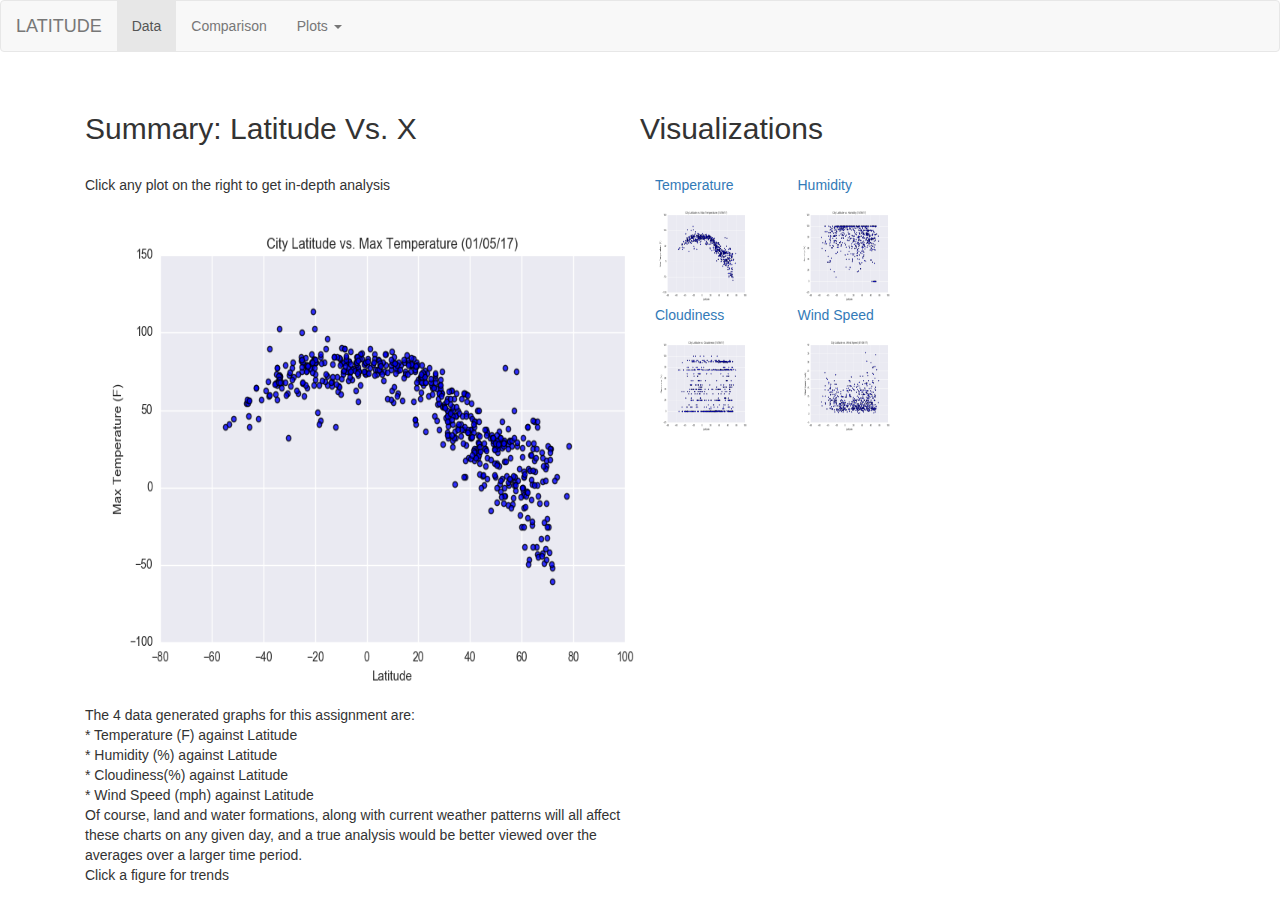
<file: index.html>
<!DOCTYPE html>
<html lang="en">
<head>
    <title>Web Visualization Dashboard</title>
    <meta charset="UTF-8">
    <meta name="viewport" content="width=device-width, initial-scale=1">
    <meta http-equiv="X-UA-Compatible" content="ie=edge">

    <link rel="stylesheet" type="text/css" href="style.1.css">

    <!-- Latest compiled and minified CSS -->
    <link rel="stylesheet" href="https://maxcdn.bootstrapcdn.com/bootstrap/3.3.7/css/bootstrap.min.css" integrity="sha384-BVYiiSIFeK1dGmJRAkycuHAHRg32OmUcww7on3RYdg4Va+PmSTsz/K68vbdEjh4u" crossorigin="anonymous">
    <!-- jQuery (necessary for Bootstrap's JavaScript plugins) -->
    <script src="https://ajax.googleapis.com/ajax/libs/jquery/1.12.4/jquery.min.js"></script>

    <!-- Latest compiled and minified JavaScript -->
    <script src="https://maxcdn.bootstrapcdn.com/bootstrap/3.3.7/js/bootstrap.min.js" integrity="sha384-Tc5IQib027qvyjSMfHjOMaLkfuWVxZxUPnCJA7l2mCWNIpG9mGCD8wGNIcPD7Txa" crossorigin="anonymous"></script>
</head>


    <body>
        <nav class="navbar navbar-default">
            <div class="container-fluid">
              <!-- Brand and toggle get grouped for better mobile display -->
              <div class="navbar-header">
                <button type="button" class="navbar-toggle collapsed" data-toggle="collapse" data-target="#bs-example-navbar-collapse-1" aria-expanded="false">
                  <span class="sr-only">Toggle navigation</span>
                  <span class="icon-bar"></span>
                  <span class="icon-bar"></span>
                  <span class="icon-bar"></span>
                </button>
                <a class="navbar-brand" href="#">LATITUDE</a>
              </div>
          
              <!-- Collect the nav links, forms, and other content for toggling -->
              <div class="collapse navbar-collapse" id="bs-example-navbar-collapse-1">
                <ul class="nav navbar-nav">
                  <li class="active"><a href="data.html">Data <span class="sr-only">(current)</span></a></li>
                  <li><a href="comparison.html">Comparison</a></li>
                  <li class="dropdown">
                    <a href="#" class="dropdown-toggle" data-toggle="dropdown" role="button" aria-haspopup="true" aria-expanded="false">Plots <span class="caret"></span></a>
                    <ul class="dropdown-menu">
                      <li><a href="temperature.html">Temperature</a></li>
                      <li><a href="humidity.html">Humidity</a></li>
                      <li><a href="cloudiness.html">Cloudiness</a></li>
                      <li><a href="wind_speed.html">Wind Speed</a></li>
                    </ul>
                  </li>
                </ul>
                </li>
                </ul>
              </div><!-- /.navbar-collapse -->
            </div><!-- /.container-fluid -->
          </nav>

      <!-- Our rows function in containers (grid created). -->
      <div class="container">

          <!-- Summary Column-->
          <div class="col-md-6">
             <h2>Summary:  Latitude Vs. X</h2>
             <p>Click any plot on the right to get in-depth analysis</p>
             <img src="images/temp.png" alt="Summary Image"  height="500" width="600" >
             <p> The 4 data generated graphs for this assignment are: <br>    
                     * Temperature (F) against Latitude <br>
                     * Humidity (%) against Latitude <br>
                     * Cloudiness(%) against Latitude <br>
                     * Wind Speed (mph) against Latitude <br>
                     Of course, land and water formations, along with current weather patterns will all affect these charts on any given day, and a true analysis would be better viewed over the averages over a larger time period.<br>
                     Click a figure for trends
           </p>
             <br>  
          </div> 
         
        <!--Visualization Column-->
        <div class="col-md-6">  
          <div class="row">
            <H2> Visualizations</H2>
          </div>
        <div class="row">
          <div class="col-md-3">
            <a href="temperature.html">
              <p>Temperature</p>
              <img src="images/temp.png" alt="Temperature" height="100" width="100"> <a href="temperature.html"></a>
            </a>
          </div>
          <div class="col-md-3">
            <a href="humidity.html">
              <p>Humidity</p>
              <img src="images/humidity.png" alt="Humidity" height="100" width="100">
            </a>
          </div>
        </div>
        <div class="row">
          <div class="col-md-3">
            <a href="cloudiness.html">
              <p>Cloudiness</p>
              <img src="images/cloudiness.png" alt="Cloudiness" height="100" width="100">
            </a>
          </div>
          <div class="col-md-3">
            <a href="wind_speed.html">
              <p>Wind Speed</p>
              <img src="images/wind_speed.png" alt="Wind Speed" height="100" width="100">
            </a>
          </div>
      </div>
    </div>
  </body>
</file>
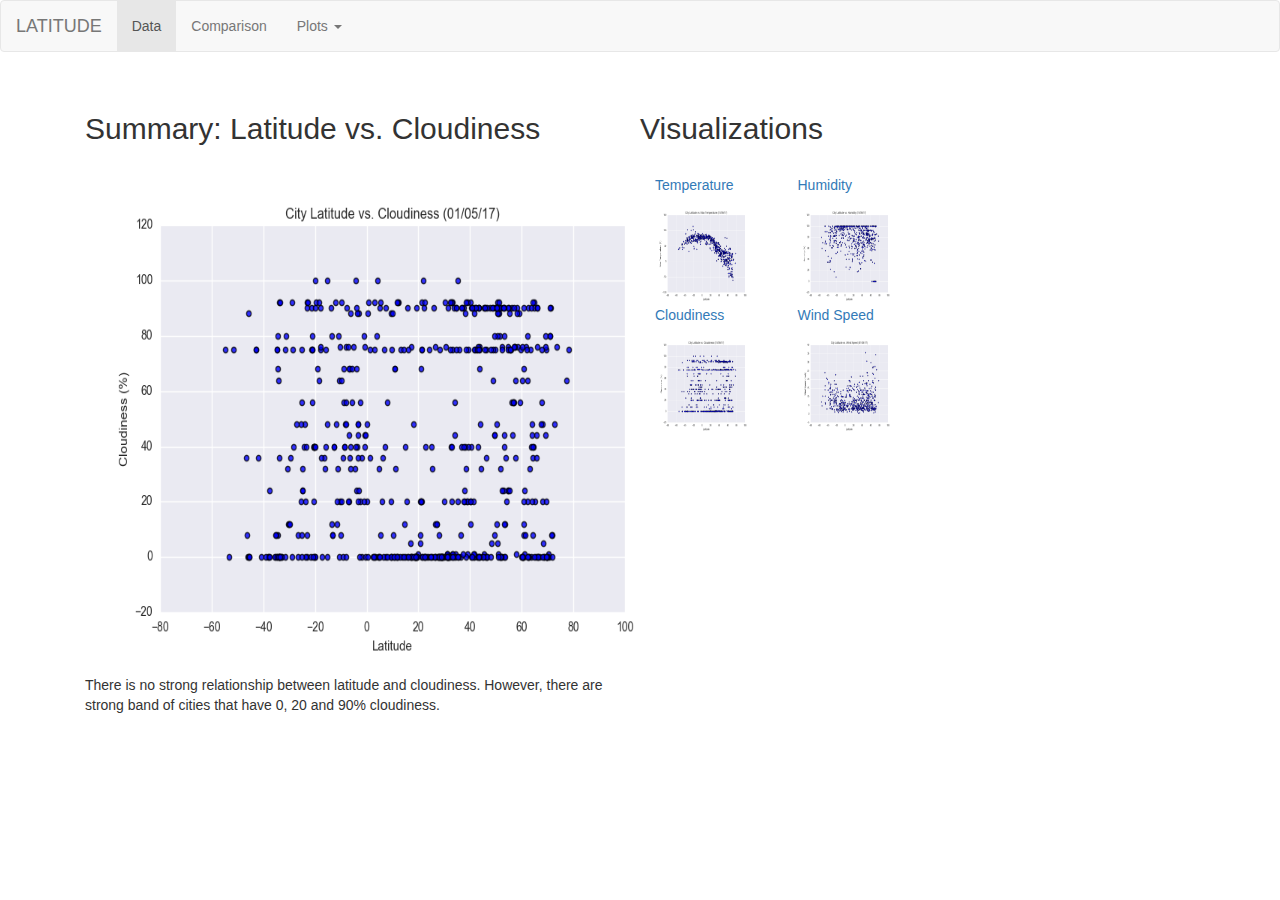
<file: cloudiness.html>
<!DOCTYPE html>
<html lang="en">
<head>
    <title>Cloudiness Details</title>
    <meta charset="UTF-8">
    <meta name="viewport" content="width=device-width, initial-scale=1">
    <meta http-equiv="X-UA-Compatible" content="ie=edge">

    <link rel="stylesheet" type="text/css" href="style.1.css">

    <!-- Latest compiled and minified CSS -->
    <link rel="stylesheet" href="https://maxcdn.bootstrapcdn.com/bootstrap/3.3.7/css/bootstrap.min.css" integrity="sha384-BVYiiSIFeK1dGmJRAkycuHAHRg32OmUcww7on3RYdg4Va+PmSTsz/K68vbdEjh4u" crossorigin="anonymous">
    <!-- jQuery (necessary for Bootstrap's JavaScript plugins) -->
    <script src="https://ajax.googleapis.com/ajax/libs/jquery/1.12.4/jquery.min.js"></script>

    <!-- Latest compiled and minified JavaScript -->
    <script src="https://maxcdn.bootstrapcdn.com/bootstrap/3.3.7/js/bootstrap.min.js" integrity="sha384-Tc5IQib027qvyjSMfHjOMaLkfuWVxZxUPnCJA7l2mCWNIpG9mGCD8wGNIcPD7Txa" crossorigin="anonymous"></script>
</head>


    <body>
            <nav class="navbar navbar-default">
                    <div class="container-fluid">
                      <!-- Brand and toggle get grouped for better mobile display -->
                      <div class="navbar-header">
                        <button type="button" class="navbar-toggle collapsed" data-toggle="collapse" data-target="#bs-example-navbar-collapse-1" aria-expanded="false">
                          <span class="sr-only">Toggle navigation</span>
                          <span class="icon-bar"></span>
                          <span class="icon-bar"></span>
                          <span class="icon-bar"></span>
                        </button>
                        <a class="navbar-brand" href="index.html">LATITUDE</a>
                      </div>
                  
                      <!-- Collect the nav links, forms, and other content for toggling -->
                      <div class="collapse navbar-collapse" id="bs-example-navbar-collapse-1">
                        <ul class="nav navbar-nav">
                          <li class="active"><a href="data.html">Data <span class="sr-only">(current)</span></a></li>
                          <li><a href="comparison.html">Comparison</a></li>
                          <li class="dropdown">
                            <a href="#" class="dropdown-toggle" data-toggle="dropdown" role="button" aria-haspopup="true" aria-expanded="false">Plots <span class="caret"></span></a>
                            <ul class="dropdown-menu">
                              <li><a href="temperature.html">Temperature</a></li>
                              <li><a href="humidity.html">Humidity</a></li>
                              <li><a href="cloudiness.html">Cloudiness</a></li>
                              <li><a href="wind_speed.html">Wind Speed</a></li>
                            </ul>
                          </li>
                        </ul>
                        </li>
                        </ul>
                      </div><!-- /.navbar-collapse -->
                    </div><!-- /.container-fluid -->
                  </nav>

<!-- Our rows function in containers (grid created). -->
<div class="container">

        <!-- Columns have 12 areas of width to work with. -->

        <!-- One third of screen (4/12) -->
        <div class="col-md-6">
           <H2>Summary:  Latitude vs. Cloudiness</H2>
           <img src="images/cloudiness.png" alt="Cloudiness" height="500" width="600">

           <p>There is no strong relationship between latitude and cloudiness. 
             However, there are strong band of cities that have 0, 20 and 90% cloudiness.</p>
        </div> 
       
         <!--Visualization Column-->
         <div class="col-md-6">  
            <div class="row">
              <H2> Visualizations</H2>
            </div>
          <div class="row">
            <div class="col-md-3">
              <a href="temperature.html">
                <p>Temperature</p>
                <img src="images/temp.png" alt="Temperature" height="100" width="100"> <a href="temperature.html"></a>
              </a>
            </div>
            <div class="col-md-3">
              <a href="humidity.html">
                <p>Humidity</p>
                <img src="images/humidity.png" alt="Humidity" height="100" width="100">
              </a>
            </div>
          </div>
          <div class="row">
            <div class="col-md-3">
              <a href="cloudiness.html">
                <p>Cloudiness</p>
                <img src="images/cloudiness.png" alt="Cloudiness" height="100" width="100">
              </a>
            </div>
            <div class="col-md-3">
              <a href="wind_speed.html">
                <p>Wind Speed</p>
                <img src="images/wind_speed.png" alt="Wind Speed" height="100" width="100">
              </a>
            </div>
    </body>
</file>
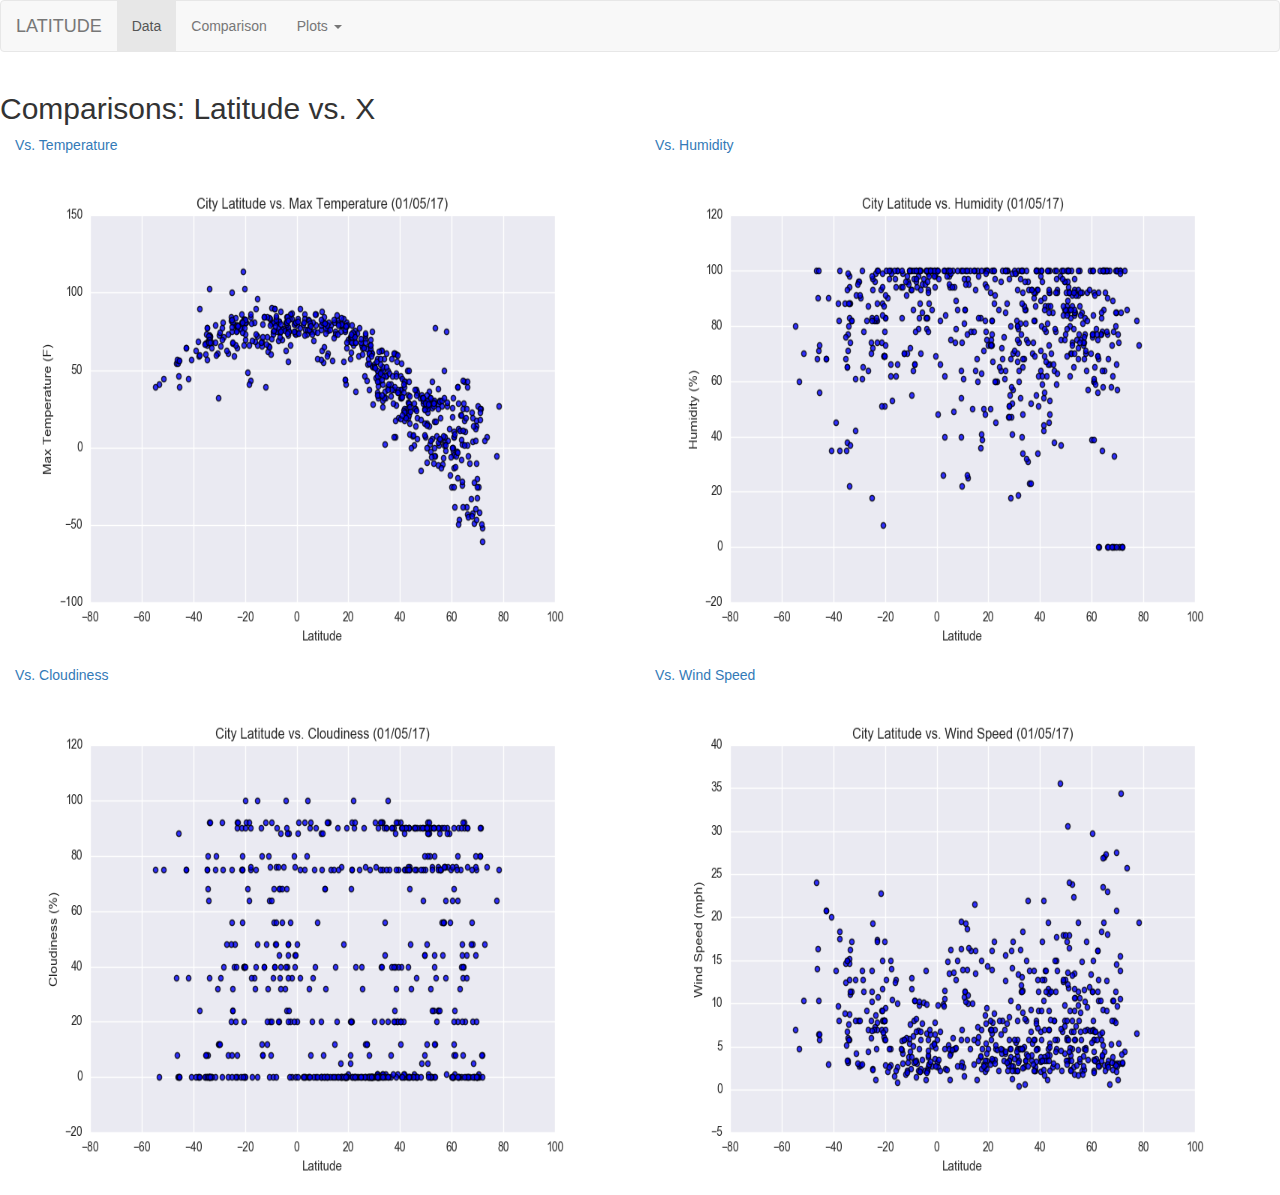
<file: comparison.html>
<!DOCTYPE html>
<html lang="en">
<head>
    <title>Data</title>
    <meta charset="UTF-8">
    <meta name="viewport" content="width=device-width, initial-scale=1">
    <meta http-equiv="X-UA-Compatible" content="ie=edge">

    <!-- Latest compiled and minified CSS -->
    <link rel="stylesheet" href="https://maxcdn.bootstrapcdn.com/bootstrap/3.3.7/css/bootstrap.min.css" integrity="sha384-BVYiiSIFeK1dGmJRAkycuHAHRg32OmUcww7on3RYdg4Va+PmSTsz/K68vbdEjh4u" crossorigin="anonymous">
    <!-- jQuery (necessary for Bootstrap's JavaScript plugins) -->
    <script src="https://ajax.googleapis.com/ajax/libs/jquery/1.12.4/jquery.min.js"></script>

    <!-- Latest compiled and minified JavaScript -->
    <script src="https://maxcdn.bootstrapcdn.com/bootstrap/3.3.7/js/bootstrap.min.js" integrity="sha384-Tc5IQib027qvyjSMfHjOMaLkfuWVxZxUPnCJA7l2mCWNIpG9mGCD8wGNIcPD7Txa" crossorigin="anonymous"></script>
</head>


    <body>
            <nav class="navbar navbar-default">
                    <div class="container-fluid">
                      <!-- Brand and toggle get grouped for better mobile display -->
                      <div class="navbar-header">
                        <button type="button" class="navbar-toggle collapsed" data-toggle="collapse" data-target="#bs-example-navbar-collapse-1" aria-expanded="false">
                          <span class="sr-only">Toggle navigation</span>
                          <span class="icon-bar"></span>
                          <span class="icon-bar"></span>
                          <span class="icon-bar"></span>
                        </button>
                        <a class="navbar-brand" href="index.html">LATITUDE</a>
                      </div>
                  
                      <!-- Collect the nav links, forms, and other content for toggling -->
                      <div class="collapse navbar-collapse" id="bs-example-navbar-collapse-1">
                        <ul class="nav navbar-nav">
                          <li class="active"><a href="data.html">Data <span class="sr-only">(current)</span></a></li>
                          <li><a href="comparison.html">Comparison</a></li>
                          <li class="dropdown">
                            <a href="#" class="dropdown-toggle" data-toggle="dropdown" role="button" aria-haspopup="true" aria-expanded="false">Plots <span class="caret"></span></a>
                            <ul class="dropdown-menu">
                              <li><a href="temperature.html">Temperature</a></li>
                              <li><a href="humidity.html">Humidity</a></li>
                              <li><a href="cloudiness.html">Cloudiness</a></li>
                              <li><a href="wind_speed.html">Wind Speed</a></li>
                            </ul>
                          </li>
                        </ul>
                        </li>
                        </ul>
                      </div><!-- /.navbar-collapse -->
                    </div><!-- /.container-fluid -->
                  </nav>

                  <div class="col-md-12">  
                      <div class="row">
                        <H2> Comparisons:  Latitude vs. X</H2>
                      </div>
                    <div class="row">
                      <div class="col-md-6">
                        <a href="temperature.html">
                          <p>Vs. Temperature</p>
                          <img src="images/temp.png" alt="Temperature" height="500" width="600"> <a href="temperature.html"></a>
                        </a>
                      </div>
                      <div class="col-md-6">
                        <a href="humidity.html">
                          <p>Vs. Humidity</p>
                          <img src="images/humidity.png" alt="Humidity" height="500" width="600">
                        </a>
                      </div>
                    </div>
                    <div class="row">
                      <div class="col-md-6">
                        <a href="cloudiness.html">
                          <p>Vs. Cloudiness</p>
                          <img src="images/cloudiness.png" alt="Cloudiness" height="500" width="600">
                        </a>
                      </div>
                      <div class="col-md-6">
                        <a href="wind_speed.html">
                          <p>Vs. Wind Speed</p>
                          <img src="images/wind_speed.png" alt="Wind Speed" height="500" width="600">
                        </a>
                      </div>


    </body>
</file>
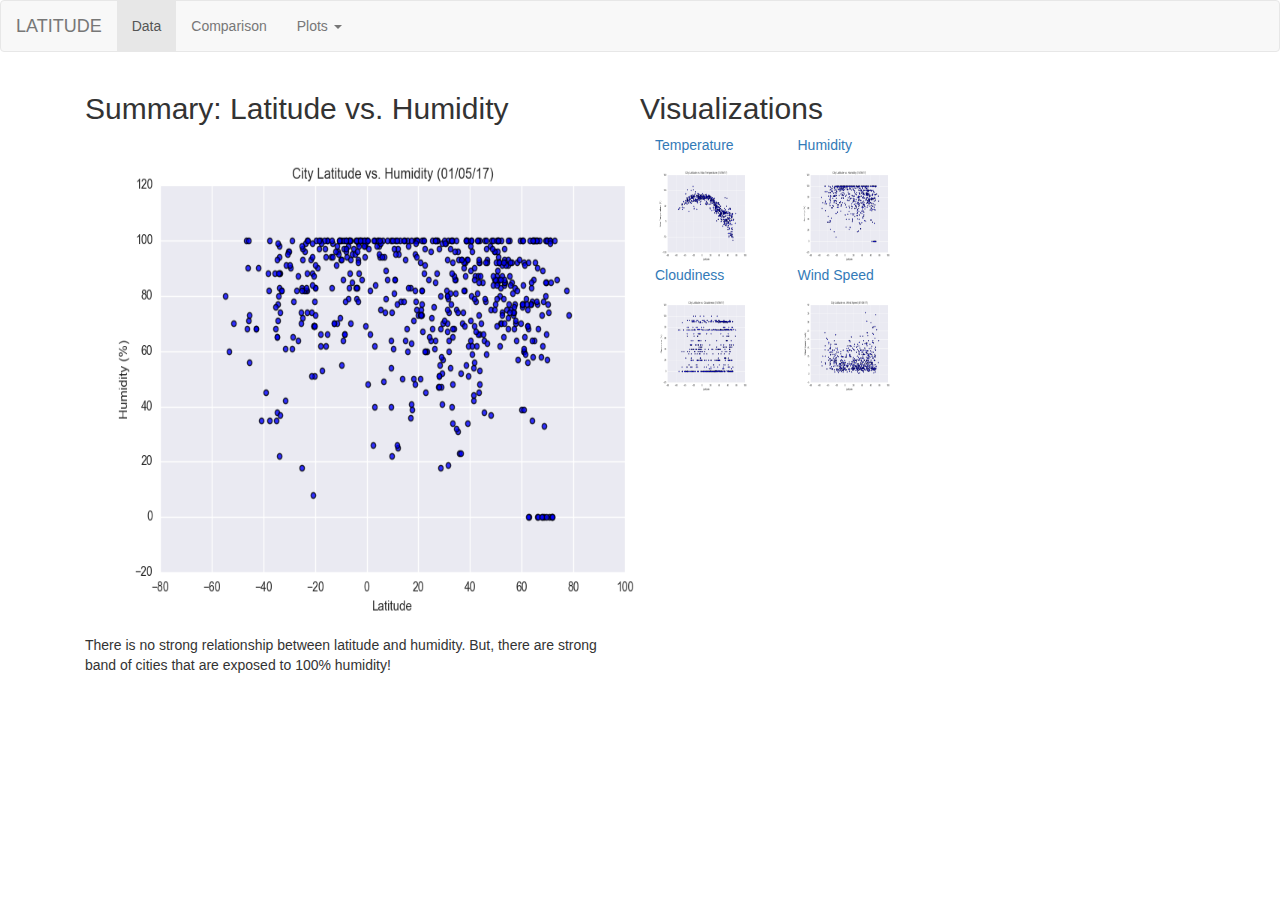
<file: humidity.html>
<!DOCTYPE html>
<html lang="en">
<head>
    <title>Humidity Details</title>
    <meta charset="UTF-8">
    <meta name="viewport" content="width=device-width, initial-scale=1">
    <meta http-equiv="X-UA-Compatible" content="ie=edge">

    <!-- Latest compiled and minified CSS -->
    <link rel="stylesheet" href="https://maxcdn.bootstrapcdn.com/bootstrap/3.3.7/css/bootstrap.min.css" integrity="sha384-BVYiiSIFeK1dGmJRAkycuHAHRg32OmUcww7on3RYdg4Va+PmSTsz/K68vbdEjh4u" crossorigin="anonymous">
    <!-- jQuery (necessary for Bootstrap's JavaScript plugins) -->
    <script src="https://ajax.googleapis.com/ajax/libs/jquery/1.12.4/jquery.min.js"></script>

    <!-- Latest compiled and minified JavaScript -->
    <script src="https://maxcdn.bootstrapcdn.com/bootstrap/3.3.7/js/bootstrap.min.js" integrity="sha384-Tc5IQib027qvyjSMfHjOMaLkfuWVxZxUPnCJA7l2mCWNIpG9mGCD8wGNIcPD7Txa" crossorigin="anonymous"></script>
</head>


    <body>
            <nav class="navbar navbar-default">
                    <div class="container-fluid">
                      <!-- Brand and toggle get grouped for better mobile display -->
                      <div class="navbar-header">
                        <button type="button" class="navbar-toggle collapsed" data-toggle="collapse" data-target="#bs-example-navbar-collapse-1" aria-expanded="false">
                          <span class="sr-only">Toggle navigation</span>
                          <span class="icon-bar"></span>
                          <span class="icon-bar"></span>
                          <span class="icon-bar"></span>
                        </button>
                        <a class="navbar-brand" href="index.html">LATITUDE</a>
                      </div>
                  
                      <!-- Collect the nav links, forms, and other content for toggling -->
                      <div class="collapse navbar-collapse" id="bs-example-navbar-collapse-1">
                        <ul class="nav navbar-nav">
                          <li class="active"><a href="data.html">Data <span class="sr-only">(current)</span></a></li>
                          <li><a href="comparison.html">Comparison</a></li>
                          <li class="dropdown">
                            <a href="#" class="dropdown-toggle" data-toggle="dropdown" role="button" aria-haspopup="true" aria-expanded="false">Plots <span class="caret"></span></a>
                            <ul class="dropdown-menu">
                              <li><a href="temperature.html">Temperature</a></li>
                              <li><a href="humidity.html">Humidity</a></li>
                              <li><a href="cloudiness.html">Cloudiness</a></li>
                              <li><a href="wind_speed.html">Wind Speed</a></li>
                            </ul>
                          </li>
                        </ul>
                        </li>
                        </ul>
                      </div><!-- /.navbar-collapse -->
                    </div><!-- /.container-fluid -->
                  </nav>

<!-- Our rows function in containers (grid created). -->
<div class="container">

        <!-- Columns have 12 areas of width to work with. -->

        <!-- One third of screen (4/12) -->
        <div class="col-md-6">
           <H2>Summary:  Latitude vs. Humidity</H2>
           <img src="images/humidity.png" alt="Humidity" height="500" width="600">

           <p>There is no strong relationship between latitude and humidity. 
             But, there are strong band of cities that are exposed to 100% humidity!</p>
        </div> 
       
        <!--Visualization Column-->
        <div class="col-md-6">  
            <div class="row">
              <H2> Visualizations</H2>
            </div>
          <div class="row">
            <div class="col-md-3">
              <a href="temperature.html">
                <p>Temperature</p>
                <img src="images/temp.png" alt="Temperature" height="100" width="100"> <a href="temperature.html"></a>
              </a>
            </div>
            <div class="col-md-3">
              <a href="humidity.html">
                <p>Humidity</p>
                <img src="images/humidity.png" alt="Humidity" height="100" width="100">
              </a>
            </div>
          </div>
          <div class="row">
            <div class="col-md-3">
              <a href="cloudiness.html">
                <p>Cloudiness</p>
                <img src="images/cloudiness.png" alt="Cloudiness" height="100" width="100">
              </a>
            </div>
            <div class="col-md-3">
              <a href="wind_speed.html">
                <p>Wind Speed</p>
                <img src="images/wind_speed.png" alt="Wind Speed" height="100" width="100">
              </a>
            </div>

    </body>
</file>
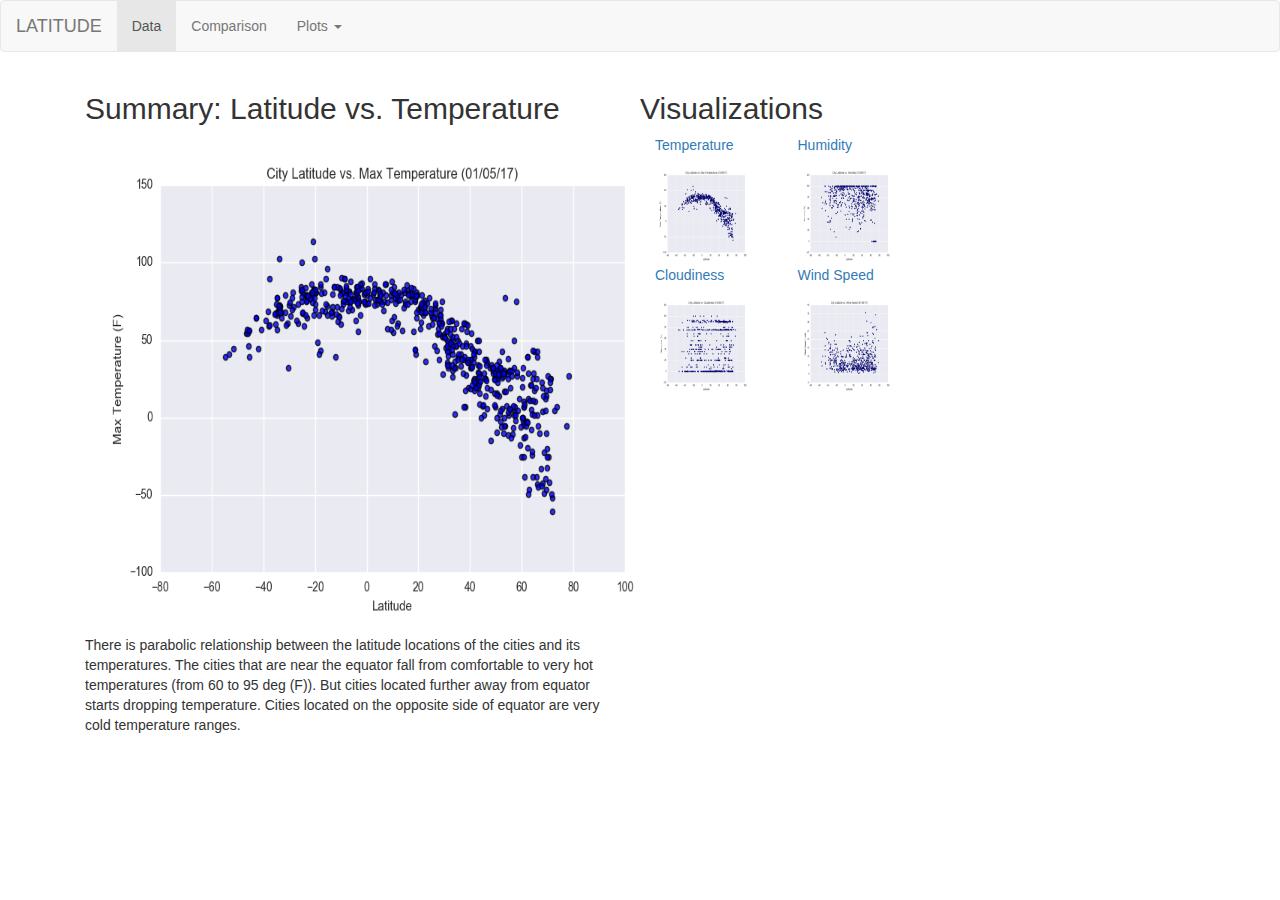
<file: temperature.html>
<!DOCTYPE html>
<html lang="en">
<head>
    <title>Temperature Details</title>
    <meta charset="UTF-8">
    <meta name="viewport" content="width=device-width, initial-scale=1">
    <meta http-equiv="X-UA-Compatible" content="ie=edge">

    <!-- Latest compiled and minified CSS -->
    <link rel="stylesheet" href="https://maxcdn.bootstrapcdn.com/bootstrap/3.3.7/css/bootstrap.min.css" integrity="sha384-BVYiiSIFeK1dGmJRAkycuHAHRg32OmUcww7on3RYdg4Va+PmSTsz/K68vbdEjh4u" crossorigin="anonymous">
    <!-- jQuery (necessary for Bootstrap's JavaScript plugins) -->
    <script src="https://ajax.googleapis.com/ajax/libs/jquery/1.12.4/jquery.min.js"></script>

    <!-- Latest compiled and minified JavaScript -->
    <script src="https://maxcdn.bootstrapcdn.com/bootstrap/3.3.7/js/bootstrap.min.js" integrity="sha384-Tc5IQib027qvyjSMfHjOMaLkfuWVxZxUPnCJA7l2mCWNIpG9mGCD8wGNIcPD7Txa" crossorigin="anonymous"></script>
</head>


    <body>
            <nav class="navbar navbar-default">
                    <div class="container-fluid">
                      <!-- Brand and toggle get grouped for better mobile display -->
                      <div class="navbar-header">
                        <button type="button" class="navbar-toggle collapsed" data-toggle="collapse" data-target="#bs-example-navbar-collapse-1" aria-expanded="false">
                          <span class="sr-only">Toggle navigation</span>
                          <span class="icon-bar"></span>
                          <span class="icon-bar"></span>
                          <span class="icon-bar"></span>
                        </button>
                        <a class="navbar-brand" href="index.html">LATITUDE</a>
                      </div>
                  
                      <!-- Collect the nav links, forms, and other content for toggling -->
                      <div class="collapse navbar-collapse" id="bs-example-navbar-collapse-1">
                        <ul class="nav navbar-nav">
                            <li class="active"><a href="data.html">Data <span class="sr-only">(current)</span></a></li>
                            <li><a href="comparison.html">Comparison</a></li>
                          <li class="dropdown">
                            <a href="#" class="dropdown-toggle" data-toggle="dropdown" role="button" aria-haspopup="true" aria-expanded="false">Plots <span class="caret"></span></a>
                            <ul class="dropdown-menu">
                              <li><a href="temperature.html">Temperature</a></li>
                              <li><a href="humidity.html">Humidity</a></li>
                              <li><a href="cloudiness.html">Cloudiness</a></li>
                              <li><a href="wind_speed.html">Wind Speed</a></li>
                            </ul>
                          </li>
                        </ul>
                        </li>
                        </ul>
                      </div><!-- /.navbar-collapse -->
                    </div><!-- /.container-fluid -->
                  </nav>

<!-- Our rows function in containers (grid created). -->
<div class="container">

        <!-- Columns have 12 areas of width to work with. -->

        <!-- One third of screen (4/12) -->
        <div class="col-md-6">
           <H2>Summary:  Latitude vs. Temperature</H2>
           <img src="images/temp.png" alt="Temperature" height="500" width="600">

           <p>There is parabolic relationship between the latitude locations of the cities 
               and its temperatures. The cities that are near the equator fall from comfortable 
               to very hot temperatures (from 60 to 95 deg (F)). But cities located further away
                from equator starts dropping temperature. Cities located on the opposite side of 
                equator are very cold temperature ranges.</p>
        </div> 
         <!--Visualization Column-->
         <div class="col-md-6">  
            <div class="row">
              <H2> Visualizations</H2>
            </div>
          <div class="row">
            <div class="col-md-3">
              <a href="temperature.html">
                <p>Temperature</p>
                <img src="images/temp.png" alt="Temperature" height="100" width="100"> <a href="temperature.html"></a>
              </a>
            </div>
            <div class="col-md-3">
              <a href="humidity.html">
                <p>Humidity</p>
                <img src="images/humidity.png" alt="Humidity" height="100" width="100">
              </a>
            </div>
          </div>
          <div class="row">
            <div class="col-md-3">
              <a href="cloudiness.html">
                <p>Cloudiness</p>
                <img src="images/cloudiness.png" alt="Cloudiness" height="100" width="100">
              </a>
            </div>
            <div class="col-md-3">
              <a href="wind_speed.html">
                <p>Wind Speed</p>
                <img src="images/wind_speed.png" alt="Wind Speed" height="100" width="100">
              </a>
            </div>

    </body>
</file>
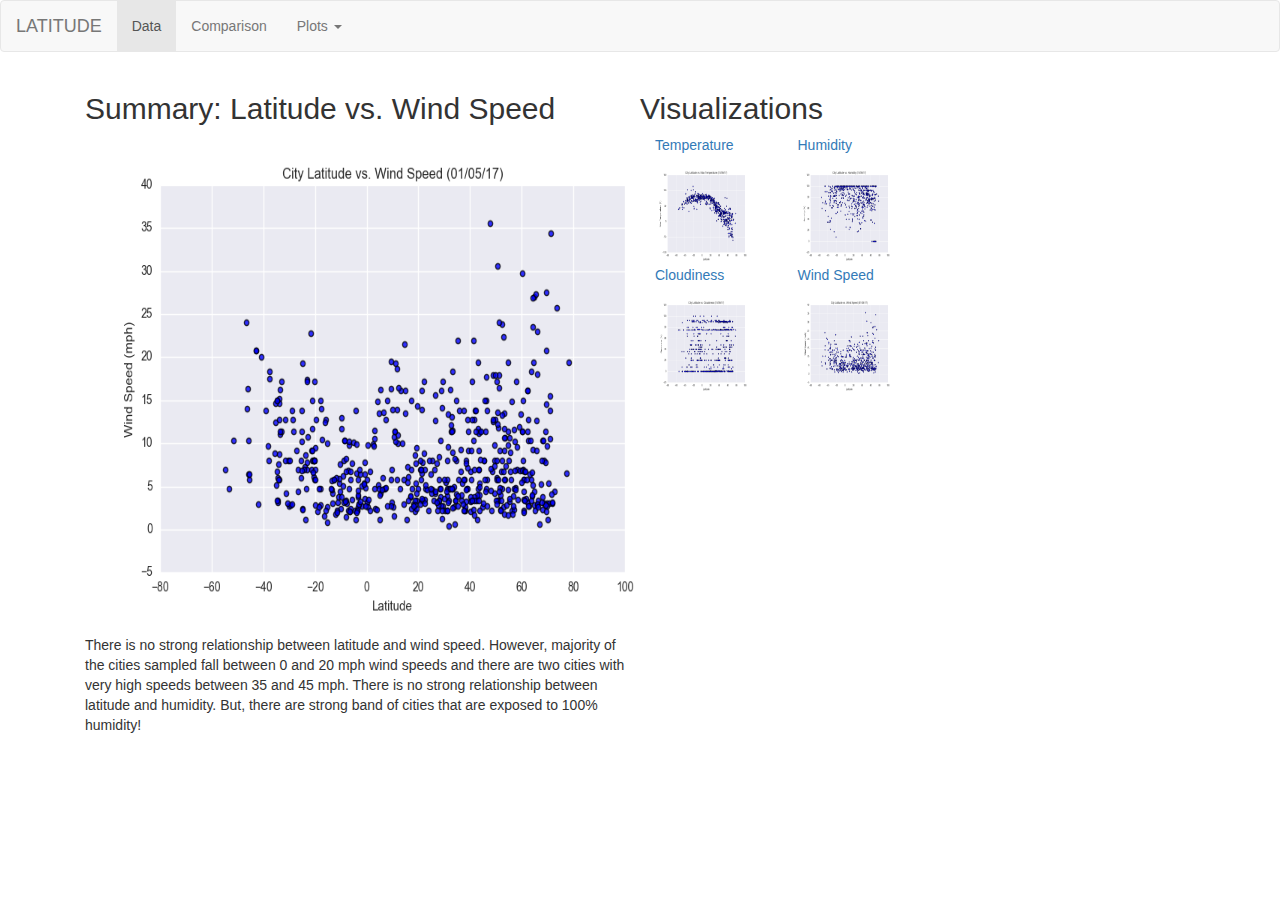
<file: wind_speed.html>
<!DOCTYPE html>
<html lang="en">
<head>
    <title>Wind Speed Details</title>
    <meta charset="UTF-8">
    <meta name="viewport" content="width=device-width, initial-scale=1">
    <meta http-equiv="X-UA-Compatible" content="ie=edge">

    <!-- Latest compiled and minified CSS -->
    <link rel="stylesheet" href="https://maxcdn.bootstrapcdn.com/bootstrap/3.3.7/css/bootstrap.min.css" integrity="sha384-BVYiiSIFeK1dGmJRAkycuHAHRg32OmUcww7on3RYdg4Va+PmSTsz/K68vbdEjh4u" crossorigin="anonymous">
    <!-- jQuery (necessary for Bootstrap's JavaScript plugins) -->
    <script src="https://ajax.googleapis.com/ajax/libs/jquery/1.12.4/jquery.min.js"></script>

    <!-- Latest compiled and minified JavaScript -->
    <script src="https://maxcdn.bootstrapcdn.com/bootstrap/3.3.7/js/bootstrap.min.js" integrity="sha384-Tc5IQib027qvyjSMfHjOMaLkfuWVxZxUPnCJA7l2mCWNIpG9mGCD8wGNIcPD7Txa" crossorigin="anonymous"></script>
</head>


    <body>
            <nav class="navbar navbar-default">
                    <div class="container-fluid">
                      <!-- Brand and toggle get grouped for better mobile display -->
                      <div class="navbar-header">
                        <button type="button" class="navbar-toggle collapsed" data-toggle="collapse" data-target="#bs-example-navbar-collapse-1" aria-expanded="false">
                          <span class="sr-only">Toggle navigation</span>
                          <span class="icon-bar"></span>
                          <span class="icon-bar"></span>
                          <span class="icon-bar"></span>
                        </button>
                        <a class="navbar-brand" href="index.html">LATITUDE</a>
                      </div>
                  
                      <!-- Collect the nav links, forms, and other content for toggling -->
                      <div class="collapse navbar-collapse" id="bs-example-navbar-collapse-1">
                        <ul class="nav navbar-nav">
                            <li class="active"><a href="data.html">Data <span class="sr-only">(current)</span></a></li>
                            <li><a href="comparison.html">Comparison</a></li>
                          <li class="dropdown">
                            <a href="#" class="dropdown-toggle" data-toggle="dropdown" role="button" aria-haspopup="true" aria-expanded="false">Plots <span class="caret"></span></a>
                            <ul class="dropdown-menu">
                              <li><a href="temperature.html">Temperature</a></li>
                              <li><a href="humidity.html">Humidity</a></li>
                              <li><a href="cloudiness.html">Cloudiness</a></li>
                              <li><a href="wind_speed.html">Wind Speed</a></li>
                            </ul>
                          </li>
                        </ul>
                        </li>
                        </ul>
                      </div><!-- /.navbar-collapse -->
                    </div><!-- /.container-fluid -->
                  </nav>

<!-- Our rows function in containers (grid created). -->
<div class="container">

        <!-- Columns have 12 areas of width to work with. -->

        <!-- One third of screen (4/12) -->
        <div class="col-md-6">
           <H2>Summary:  Latitude vs. Wind Speed</H2>
           <img src="images/wind_speed.png" alt="Wind Speed" height="500" width="600">

           <p>There is no strong relationship between latitude and wind speed. However, 
             majority of the cities sampled fall between 0 and 20 mph wind speeds and 
             there are two cities with very high speeds between 35 and 45 mph. There is 
             no strong relationship between latitude and humidity. But, there are strong 
             band of cities that are exposed to 100% humidity!</p>
        </div> 
       
       <!--Visualization Column-->
       <div class="col-md-6">  
          <div class="row">
            <H2> Visualizations</H2>
          </div>
        <div class="row">
          <div class="col-md-3">
            <a href="temperature.html">
              <p>Temperature</p>
              <img src="images/temp.png" alt="Temperature" height="100" width="100"> <a href="temperature.html"></a>
            </a>
          </div>
          <div class="col-md-3">
            <a href="humidity.html">
              <p>Humidity</p>
              <img src="images/humidity.png" alt="Humidity" height="100" width="100">
            </a>
          </div>
        </div>
        <div class="row">
          <div class="col-md-3">
            <a href="cloudiness.html">
              <p>Cloudiness</p>
              <img src="images/cloudiness.png" alt="Cloudiness" height="100" width="100">
            </a>
          </div>
          <div class="col-md-3">
            <a href="wind_speed.html">
              <p>Wind Speed</p>
              <img src="images/wind_speed.png" alt="Wind Speed" height="100" width="100">
            </a>
          </div>

    </body>
</file>
<file: style.1.css>
/*
 First External CSS Stylesheet
 */

/* Styling for HTML elements */
body {
  padding: 0;
  margin: 0;
  font-family: Georgia, "Times New Roman", Times, serif;
  font-size: 18px;
  line-height: 150%;
  color: #333;
  background: #efeee7;
}

header {
  background: #333;
}

h1 {
  padding: 20px 0;
  margin: 0;
  margin-bottom: 20px;
  font-size: 28px;
  color: rgb(245, 7, 7)
  text-align: center;
}

h2 {
  font-size: 24px;
  padding: 20px 0;
  margin: 0;
  margin-bottom: 20px;
  font-size: 28px;
  color: rgb(235, 26, 26);
  text-align: left;
}

a {
  color: #d21034;
}

/* Selecting elements by class */
.container {
  width: 1024px;
 /* width: 100%;
  margin: 0px 10%;*/
  margin: 0 auto;
}

/* Selecting elements by ID */
#main-bio,#contact-info,
#bio-image {
  float: left;
}

/*#contact-info {
  float: right;
}
*/
#figure {
  position: relative;
}

#bio-name {
  position: absolute;
  top: 150px;
  left: 30px;
}

#main-bio {
  width: 70%;
}

#contact-info {
  width: 30%;
}

#bio-image {
  width: 200px;
  height: 200px;
  margin-right: 20px;
}
</file>
